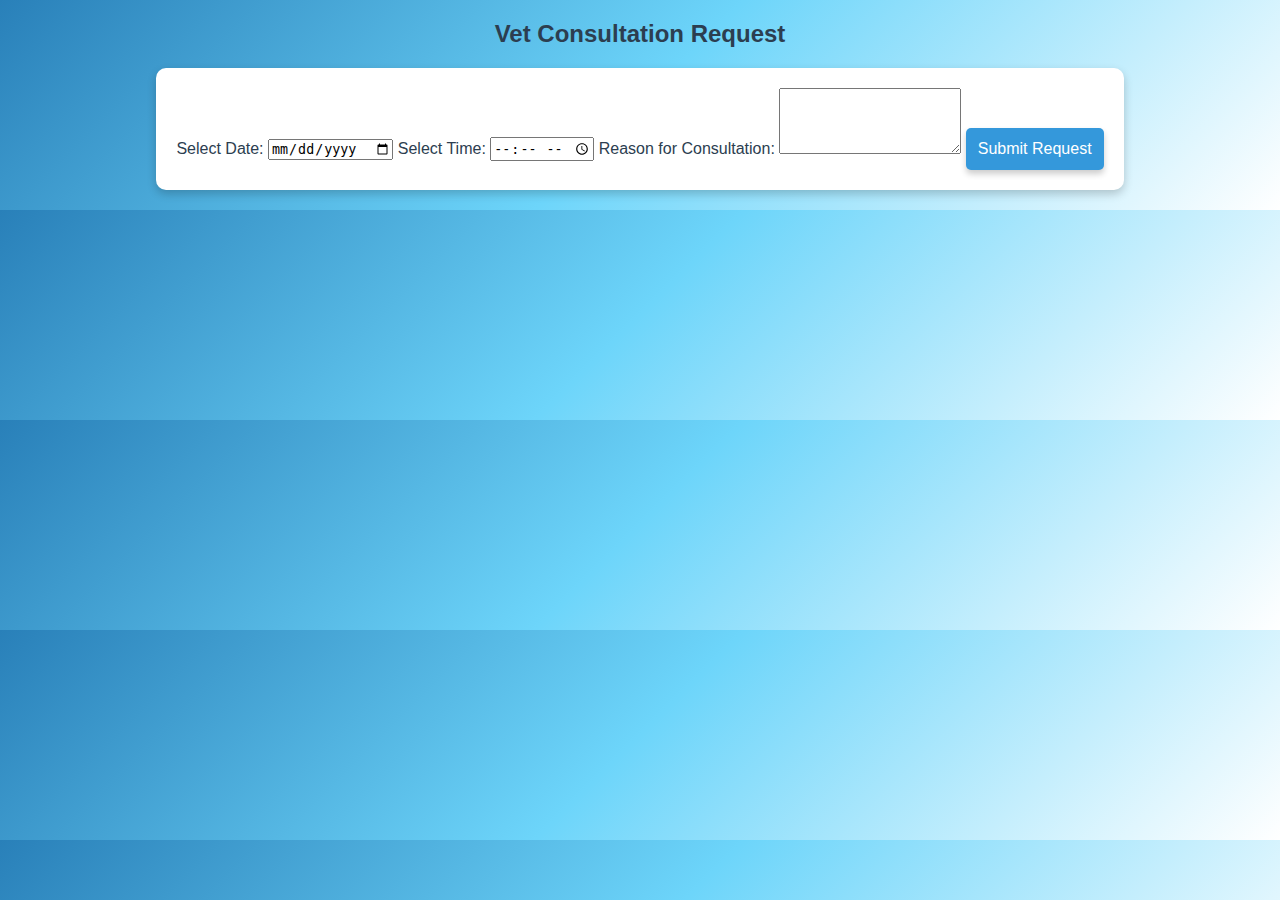
<file: vet_request.html>
<!DOCTYPE html>
<html lang="en">
<head>
    <meta charset="UTF-8">
    <meta name="viewport" content="width=device-width, initial-scale=1.0">
    <title>Vet Consultation Request</title>
    <link rel="stylesheet" href="styles.css">
</head>
<body>
    <div class="form-container">
        <h2>Vet Consultation Request</h2>
        <form action="/submit_request" method="post">
            <label for="date">Select Date:</label>
            <input type="date" id="date" name="date" required>

            <label for="time">Select Time:</label>
            <input type="time" id="time" name="time" required>

            <label for="reason">Reason for Consultation:</label>
            <textarea id="reason" name="reason" rows="4" required></textarea>

            <button type="submit" class="btn">Submit Request</button>
        </form>
    </div>
</body>
</html>
</file>
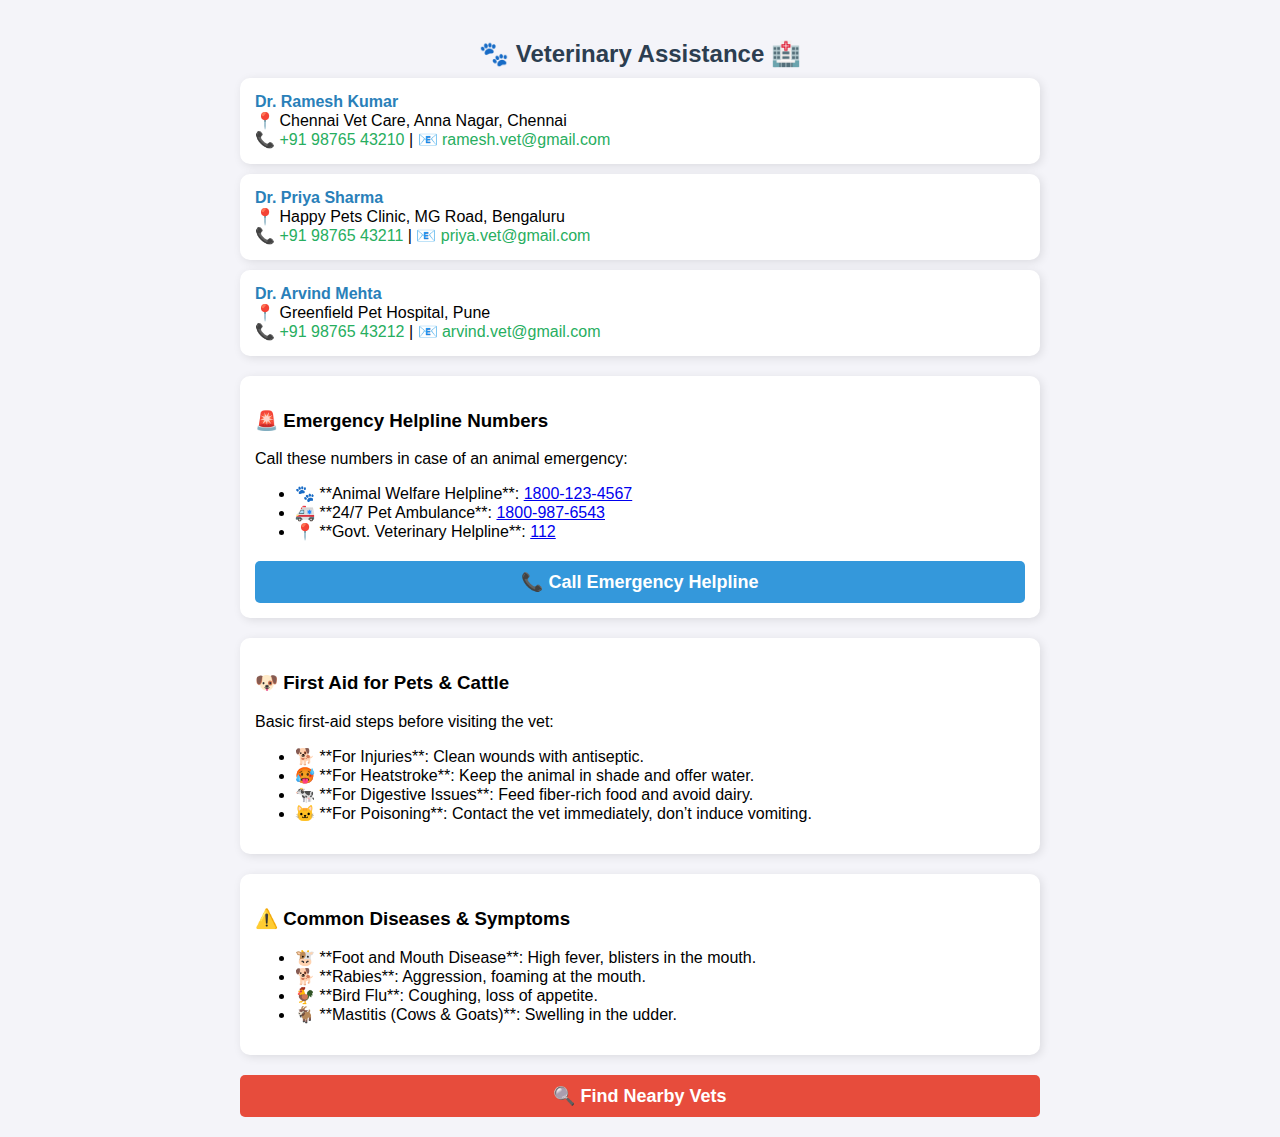
<file: veterinary.html>
<!DOCTYPE html>
<html lang="en">
<head>
    <meta charset="UTF-8">
    <meta name="viewport" content="width=device-width, initial-scale=1.0">
    <title>Veterinary Assistance</title>
    <style>
        body {
            font-family: Arial, sans-serif;
            background-color: #f4f4f9;
            margin: 0;
            padding: 0;
            text-align: center;
        }
        .container {
            width: 90%;
            max-width: 800px;
            margin: auto;
            padding: 20px;
        }
        h2 {
            color: #2c3e50;
            margin-bottom: 10px;
        }
        .vet-card {
            background: white;
            padding: 15px;
            margin: 10px 0;
            border-radius: 10px;
            box-shadow: 2px 2px 10px rgba(0, 0, 0, 0.1);
            text-align: left;
        }
        .vet-card strong {
            color: #2980b9;
        }
        .vet-card a {
            text-decoration: none;
            color: #27ae60;
        }
        .section {
            background: white;
            padding: 15px;
            margin: 20px 0;
            border-radius: 10px;
            box-shadow: 2px 2px 10px rgba(0, 0, 0, 0.1);
            text-align: left;
        }
        .search-btn, .call-btn {
            display: block;
            width: 100%;
            padding: 10px;
            background: #e74c3c;
            color: white;
            font-size: 18px;
            font-weight: bold;
            border: none;
            border-radius: 5px;
            cursor: pointer;
            margin-top: 20px;
        }
        .search-btn:hover {
            background: #c0392b;
        }
        .call-btn {
            background: #3498db;
        }
        .call-btn:hover {
            background: #2980b9;
        }
    </style>
</head>
<body>

    <div class="container">
        <h2>🐾 Veterinary Assistance 🏥</h2>

        <!-- ✅ List of Veterinarians -->
        <div class="vet-card">
            <strong>Dr. Ramesh Kumar</strong> <br>
            📍 Chennai Vet Care, Anna Nagar, Chennai <br>
            📞 <a href="tel:+919876543210">+91 98765 43210</a> | 📧 <a href="mailto:ramesh.vet@gmail.com">ramesh.vet@gmail.com</a>
        </div>

        <div class="vet-card">
            <strong>Dr. Priya Sharma</strong> <br>
            📍 Happy Pets Clinic, MG Road, Bengaluru <br>
            📞 <a href="tel:+919876543211">+91 98765 43211</a> | 📧 <a href="mailto:priya.vet@gmail.com">priya.vet@gmail.com</a>
        </div>

        <div class="vet-card">
            <strong>Dr. Arvind Mehta</strong> <br>
            📍 Greenfield Pet Hospital, Pune <br>
            📞 <a href="tel:+919876543212">+91 98765 43212</a> | 📧 <a href="mailto:arvind.vet@gmail.com">arvind.vet@gmail.com</a>
        </div>

        <!-- ✅ Emergency Helpline -->
        <div class="section">
            <h3>🚨 Emergency Helpline Numbers</h3>
            <p>Call these numbers in case of an animal emergency:</p>
            <ul>
                <li>🐾 **Animal Welfare Helpline**: <a href="tel:18001234567">1800-123-4567</a></li>
                <li>🚑 **24/7 Pet Ambulance**: <a href="tel:18009876543">1800-987-6543</a></li>
                <li>📍 **Govt. Veterinary Helpline**: <a href="tel:112">112</a></li>
            </ul>
            <button class="call-btn" onclick="callEmergency()">📞 Call Emergency Helpline</button>
        </div>

        <!-- ✅ Veterinary First Aid Tips -->
        <div class="section">
            <h3>🐶 First Aid for Pets & Cattle</h3>
            <p>Basic first-aid steps before visiting the vet:</p>
            <ul>
                <li>🐕 **For Injuries**: Clean wounds with antiseptic.</li>
                <li>🥵 **For Heatstroke**: Keep the animal in shade and offer water.</li>
                <li>🐄 **For Digestive Issues**: Feed fiber-rich food and avoid dairy.</li>
                <li>🐱 **For Poisoning**: Contact the vet immediately, don’t induce vomiting.</li>
            </ul>
        </div>

        <!-- ✅ Common Animal Diseases -->
        <div class="section">
            <h3>⚠️ Common Diseases & Symptoms</h3>
            <ul>
                <li>🐮 **Foot and Mouth Disease**: High fever, blisters in the mouth.</li>
                <li>🐕 **Rabies**: Aggression, foaming at the mouth.</li>
                <li>🐓 **Bird Flu**: Coughing, loss of appetite.</li>
                <li>🐐 **Mastitis (Cows & Goats)**: Swelling in the udder.</li>
            </ul>
        </div>

        <!-- ✅ Find Nearby Vets -->
        <button class="search-btn" onclick="searchNearbyVets()">🔍 Find Nearby Vets</button>
    </div>

    <script>
        function searchNearbyVets() {
            window.open("https://www.google.com/maps/search/nearby+veterinary+clinic", "_blank");
        }

        function callEmergency() {
            window.location.href = "tel:112";
        }
    </script>

</body>
</html>
</file>
<file: styles.css>
/* General Styling */
body {
    font-family: 'Poppins', sans-serif;
    text-align: center;
    margin: 20px;
    background: linear-gradient(135deg, #2980b9, #6dd5fa, #ffffff);
    color: #2c3e50;
}

/* Headings */
h2, h3, h4 {
    color: #2c3e50;
}

/* Form Styling */
form {
    background: white;
    padding: 20px;
    border-radius: 10px;
    box-shadow: 0px 4px 10px rgba(0, 0, 0, 0.2);
    display: inline-block;
}

/* Input and Button Styling */
input[type="file"], button {
    font-size: 16px;
    padding: 12px;
    margin-top: 10px;
    border-radius: 5px;
    border: none;
    transition: all 0.3s ease-in-out;
}

button {
    background-color: #3498db;
    color: white;
    cursor: pointer;
    box-shadow: 0px 4px 6px rgba(0, 0, 0, 0.2);
    transition: transform 0.2s ease-in-out;
}

button:hover {
    background-color: #1e90ff;
    transform: scale(1.05);
}

/* Video Styling */
video {
    border: 3px solid #2c3e50;
    border-radius: 10px;
    box-shadow: 0px 0px 10px rgba(0, 0, 0, 0.1);
}

/* Image Styling */
img {
    max-width: 300px;
    margin: 20px 0;
    border-radius: 10px;
    box-shadow: 0px 0px 10px rgba(0, 0, 0, 0.2);
}

/* Result Styling */
.result {
    font-size: 22px;
    font-weight: bold;
    color: #2c3e50;
}

.confidence {
    font-size: 18px;
    font-weight: bold;
    color: #16a085;
}

/* Precaution List */
.precautions {
    color: red;
    font-weight: bold;
}

ul {
    list-style: none;
    padding: 0;
}

li {
    background: #ffe6e6;
    padding: 10px;
    margin: 5px 0;
    border-radius: 5px;
    font-size: 16px;
    box-shadow: 0px 2px 5px rgba(0, 0, 0, 0.1);
}

/* Hidden Elements */
.hidden {
    display: none;
}

/* Line Separator */
hr {
    border: 1px solid #ccc;
    margin: 20px 0;
}

/* Chatbox Styling */
.chatbox {
    position: fixed;
    bottom: 20px;
    right: 20px;
    width: 300px;
    background: white;
    border-radius: 10px;
    box-shadow: 0px 4px 10px rgba(0, 0, 0, 0.2);
    overflow: hidden;
    transition: all 0.3s ease-in-out;
}

.chat-header {
    background: #3498db;
    color: white;
    padding: 10px;
    text-align: center;
    font-weight: bold;
}

.chat-body {
    max-height: 300px;
    overflow-y: auto;
    padding: 10px;
    font-size: 14px;
}

.chat-footer {
    display: flex;
    padding: 10px;
    border-top: 1px solid #ccc;
    background: #f8f9fa;
}

.chat-footer input {
    flex: 1;
    padding: 8px;
    border: 1px solid #ccc;
    border-radius: 5px;
}

.chat-footer button {
    background: #3498db;
    color: white;
    border: none;
    padding: 8px 12px;
    margin-left: 5px;
    cursor: pointer;
    border-radius: 5px;
}

.user-message {
    background: #3498db;
    color: white;
    padding: 8px;
    border-radius: 10px;
    max-width: 80%;
    margin: 5px 0;
    align-self: flex-end;
}

.bot-message {
    background: #ecf0f1;
    padding: 8px;
    border-radius: 10px;
    max-width: 80%;
    margin: 5px 0;
    align-self: flex-start;
}
.chat-header {
    background: #3498db;
    color: white;
    padding: 10px;
    text-align: center;
    font-weight: bold;
    border-top-left-radius: 10px;
    border-top-right-radius: 10px;
}
.logo {
    position: absolute;
    top: 20px;
    left: 20px;
    font-size: 22px;
    font-weight: bold;
    color: #000000; /* Gold color */
    font-family: 'Arial', sans-serif;
}
</file>
